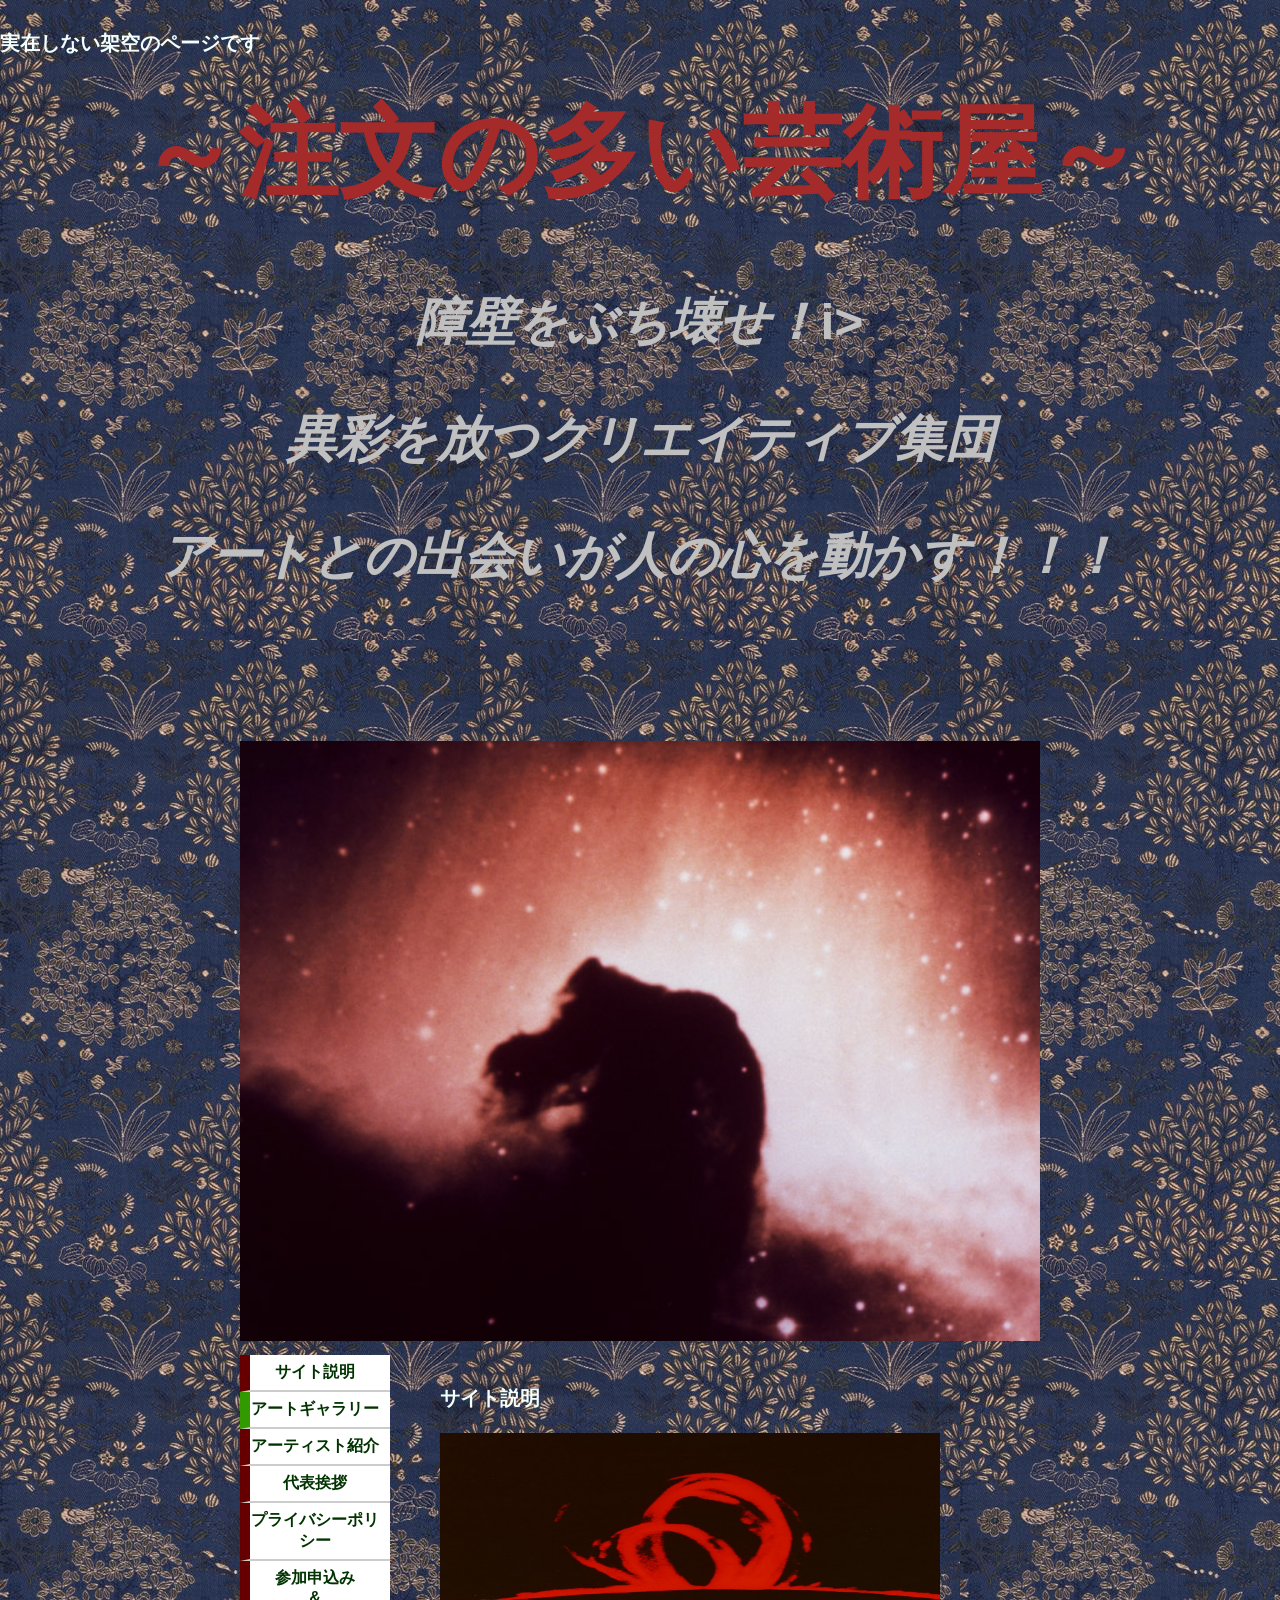
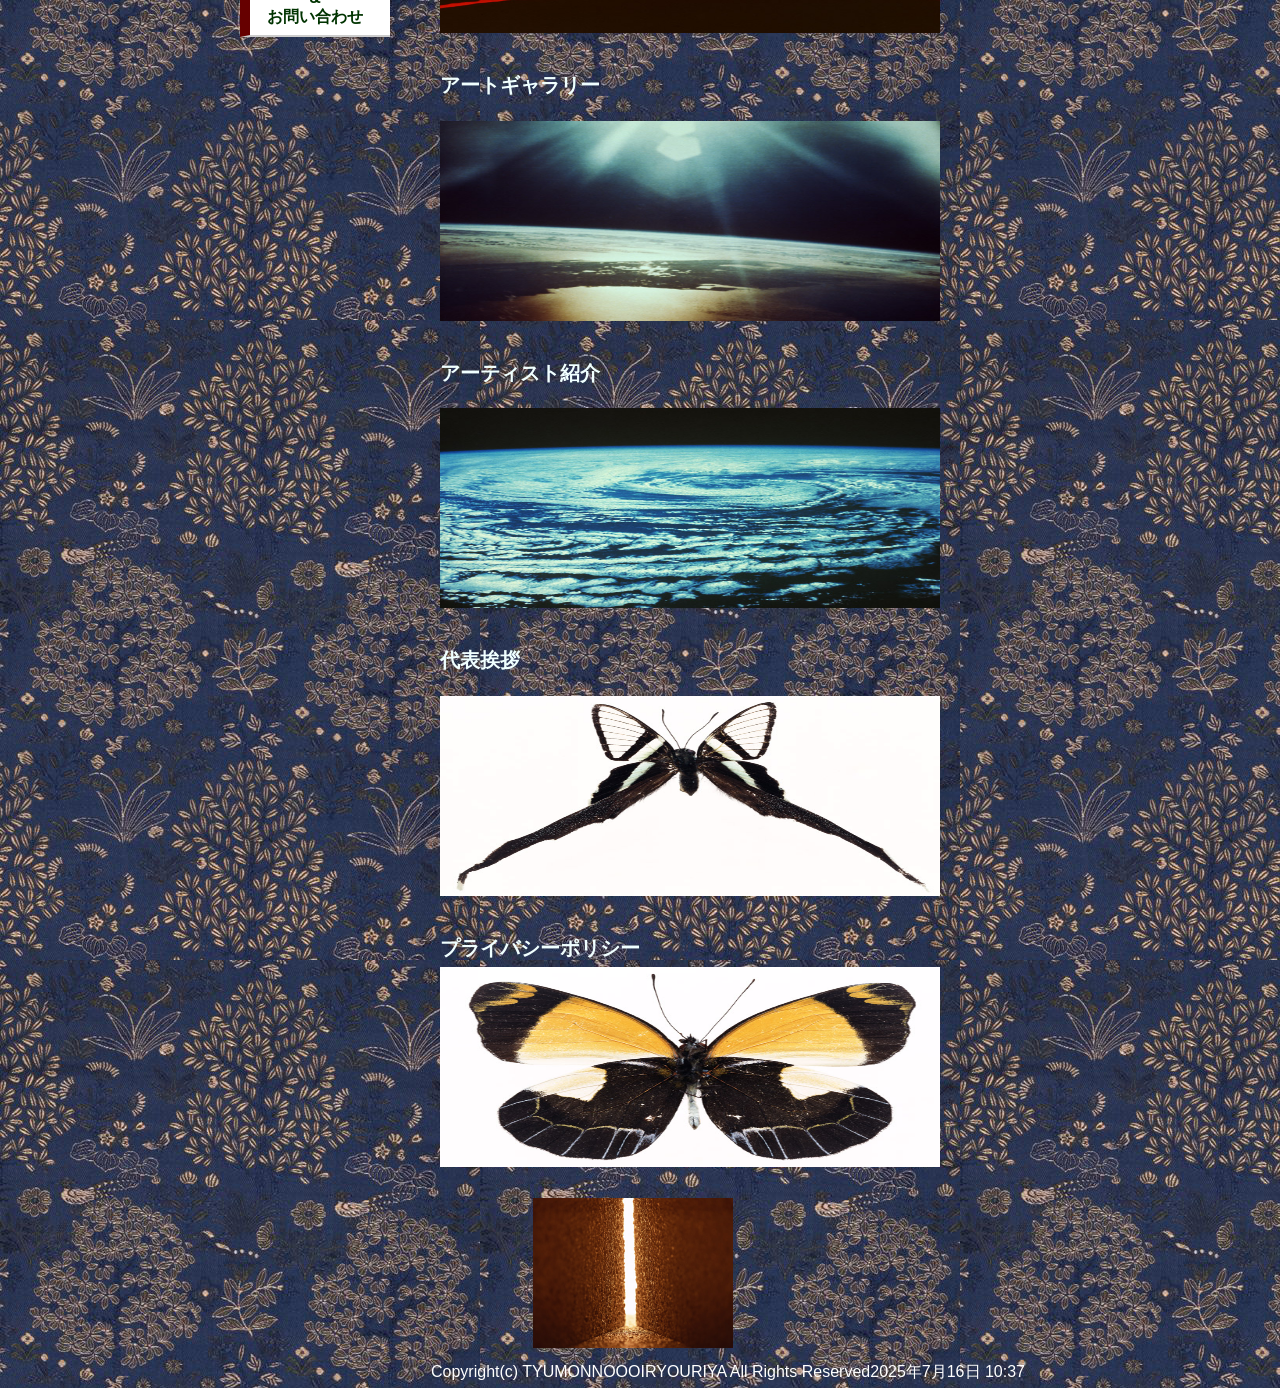
<file: index.html>
﻿<!DOCTYPE html>
<html lang="ja">
<head>
<meta charset="utf-8">
<title>～注文の多い芸術屋～</title>
<link href="rayout_style1.css" rel="stylesheet" type="text/css">
<meta name="robots" content="noindex,nofollow">
<meta name="description" content="実在しない架空のページです">

	</head>

<body>
	<h2>実在しない架空のページです</h2>
	<h1>～注文の多い芸術屋～</h1>
	<h6>
		<p><i>障壁をぶち壊せ！</i>i></p>
		<p><i>異彩を放つクリエイティブ集団</i></p>
		<p><i>アートとの出会いが人の心を動かす！！！</i></p>
    </h6>
	<p>&nbsp;</p>
<div id="container">
  <div id="header">
    <p class="a"><img src="gazou/SV190_L.jpg" width="800" /></p>
  </div>
  <div id="topicpath">
    
  </div>
<div id="contents">
    <h2>
	<p>サイト説明</p>
	</h2>
	 <p><a href="aisatu.html"><img src="gazou/SV041_L.jpg" width="500" height="200"></a></p>
     <h2>
	<p>アートギャラリー</p>
	</h2>
    <p><a href="gallery.html"><img src="gazou/SV011_L.jpg" width="500" height="200"></a></p>
   <h2>
	<p>アーティスト紹介</p>
	</h2>
    <p><a href="artist.html"><img src="gazou/SV009_L.jpg" width="500" height="200"></a></p>
	<h2>
	<p>代表挨拶</p>
	</h2>
	<p><a href="aisatu.html"><img src="gazou/SL123_L.jpg" width="500" height="200"></a></p>
  <h2>
	<p>プライバシーポリシー</p>
	<p><a href="privacy.html"><img src="gazou/SL197_L.jpg" width="500" height="200"></a></p>
	</h2>
	</div>
  <div id="navibar">
    <h5><a href="setumei.html" class="btn_linecolor_bro">サイト説明</a></h5>
    <h5><a href="gallery.html" class="btn_linecolor_gre">アートギャラリー</a></h5>
    <h5><a href="artist.html" class="btn_linecolor_bro">アーティスト紹介</a></h5>
    <h5><a href="aisatu.html" class="btn_linecolor_bro">代表挨拶</a></h5>
	<h5><a href="privacy.html" class="btn_linecolor_bro">プライバシーポリシー</a></h5>
	  <h5><a href="question.html" class="btn_linecolor_bro">参加申込み<br>&<br>お問い合わせ</a></h5>
	</div>
  <div id="footer">
	  <p class="btn_1"><img src="gazou/DH182_L.jpg" width="200"></p>
    <p>Copyright(c) TYUMONNOOOIRYOURIYA All Rights Reserved2025年7月16日   10:37
    </p>
  </div>
</div>
</body>
</html>
</file>
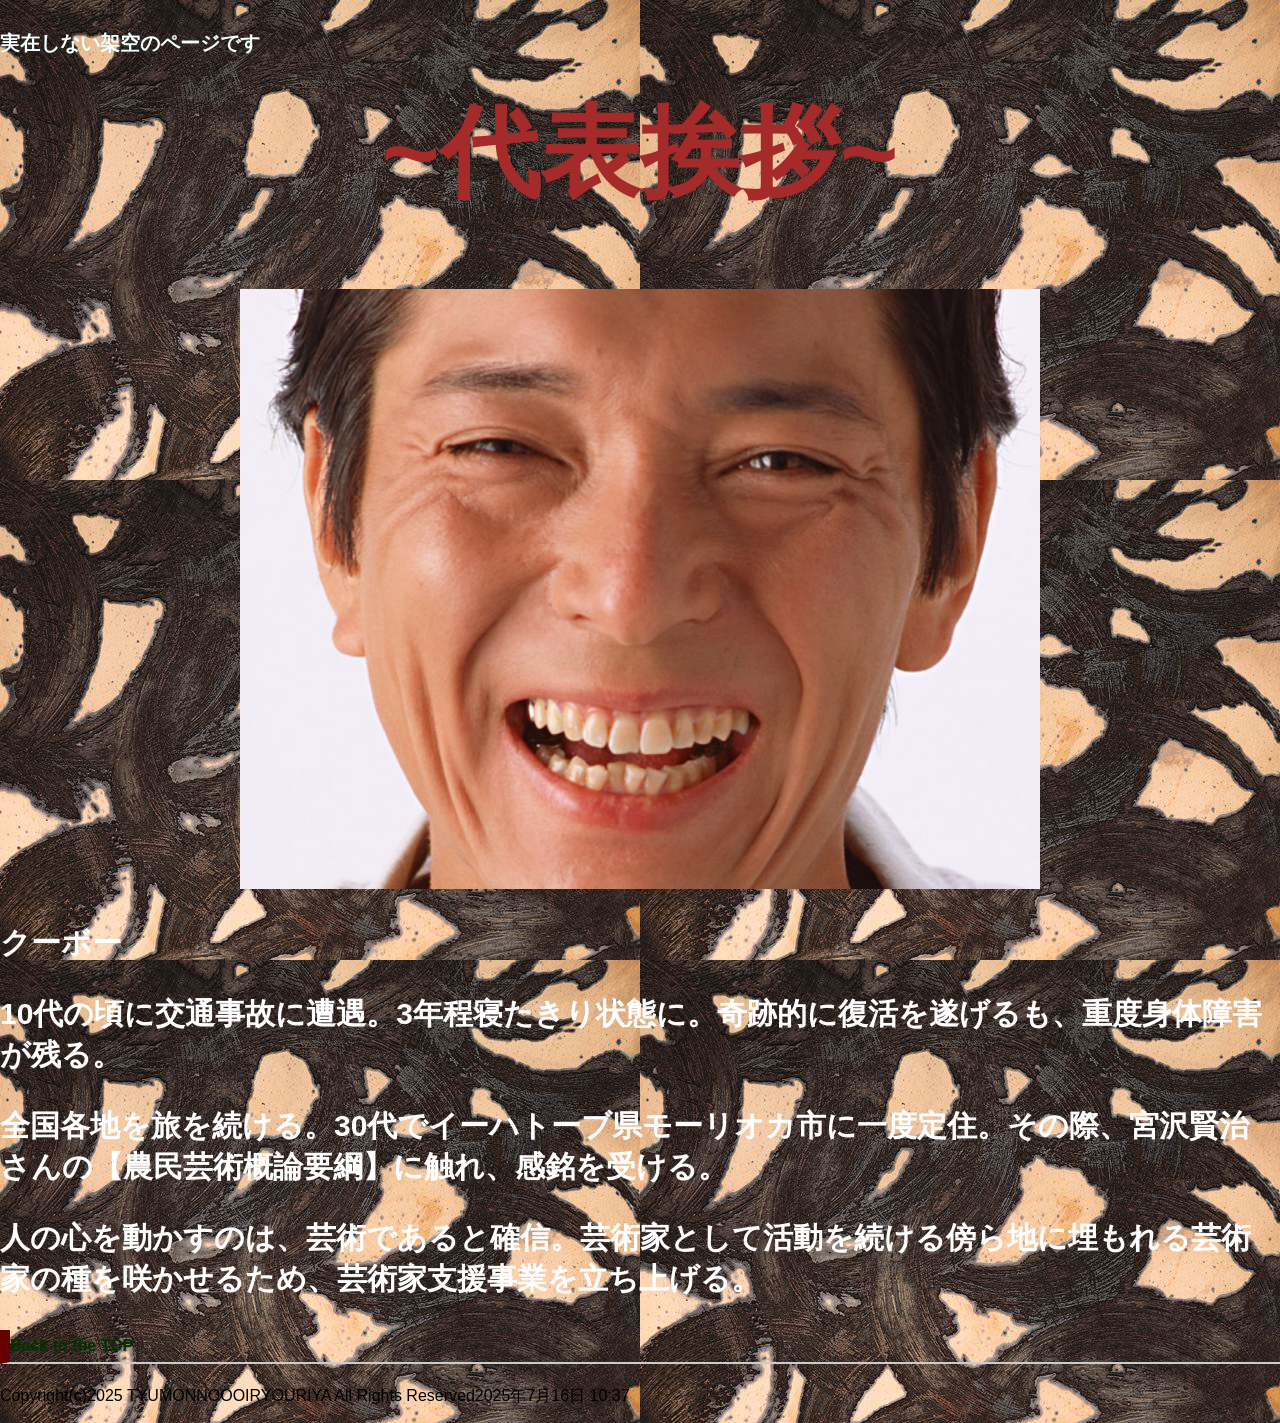
<file: aisatu.html>
<!doctype html>
<html>
<head>
<meta charset="utf-8">
<title>aisatu</title>
<link href="aisatu.css" rel="stylesheet" type="text/css"></head>
<meta name="robots" content="noindex,nofollow">
<meta name="description" content="実在しない架空のページです">
<body>
<h2>実在しない架空のページです</h2>
<h1>~代表挨拶~</h1>
	<p class="btn_2"><img src="gazou/AE049_L.jpg" width="800" />
	</p>
	<h3>
	<p>クーボー</p>
	    <p> 10代の頃に交通事故に遭遇。3年程寝たきり状態に。奇跡的に復活を遂げるも、重度身体障害が残る。</p>
	<p>全国各地を旅を続ける。30代でイーハトーブ県モーリオカ市に一度定住。その際、宮沢賢治さんの【農民芸術概論要綱】に触れ、感銘を受ける。</p>
	<p>人の心を動かすのは、芸術であると確信。芸術家として活動を続ける傍ら地に埋もれる芸術家の種を咲かせるため、芸術家支援事業を立ち上げる。 </p>
	</h3>
		
	<div id="navibar">
	    <h5><a href="index.html" class="btn_linecolor_bro">Back to the TOP</a></h5>
	  </div>
	<footer>
<p>Copyright(c)2025 TYUMONNOOOIRYOURIYA All Rights Reserved2025年7月16日   10:37</p>
	</footer>
</body>
</html>
</file>
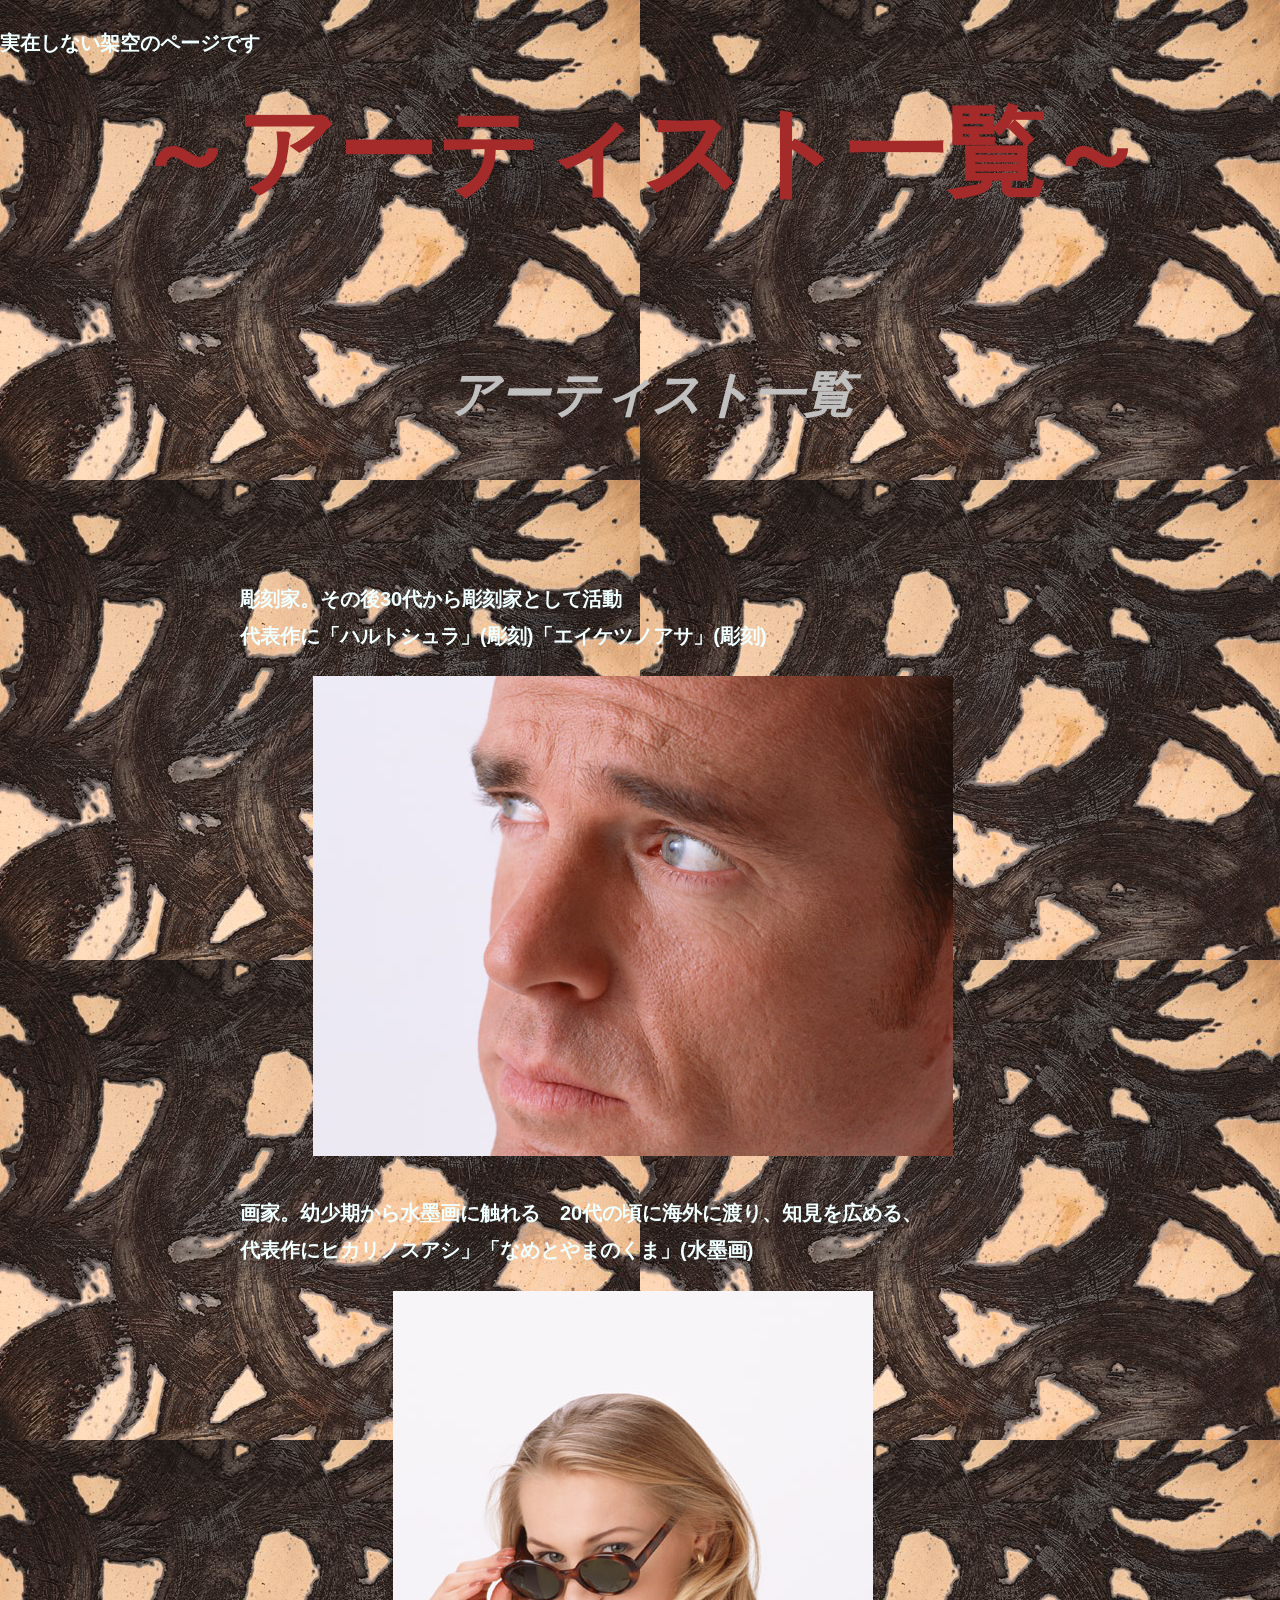
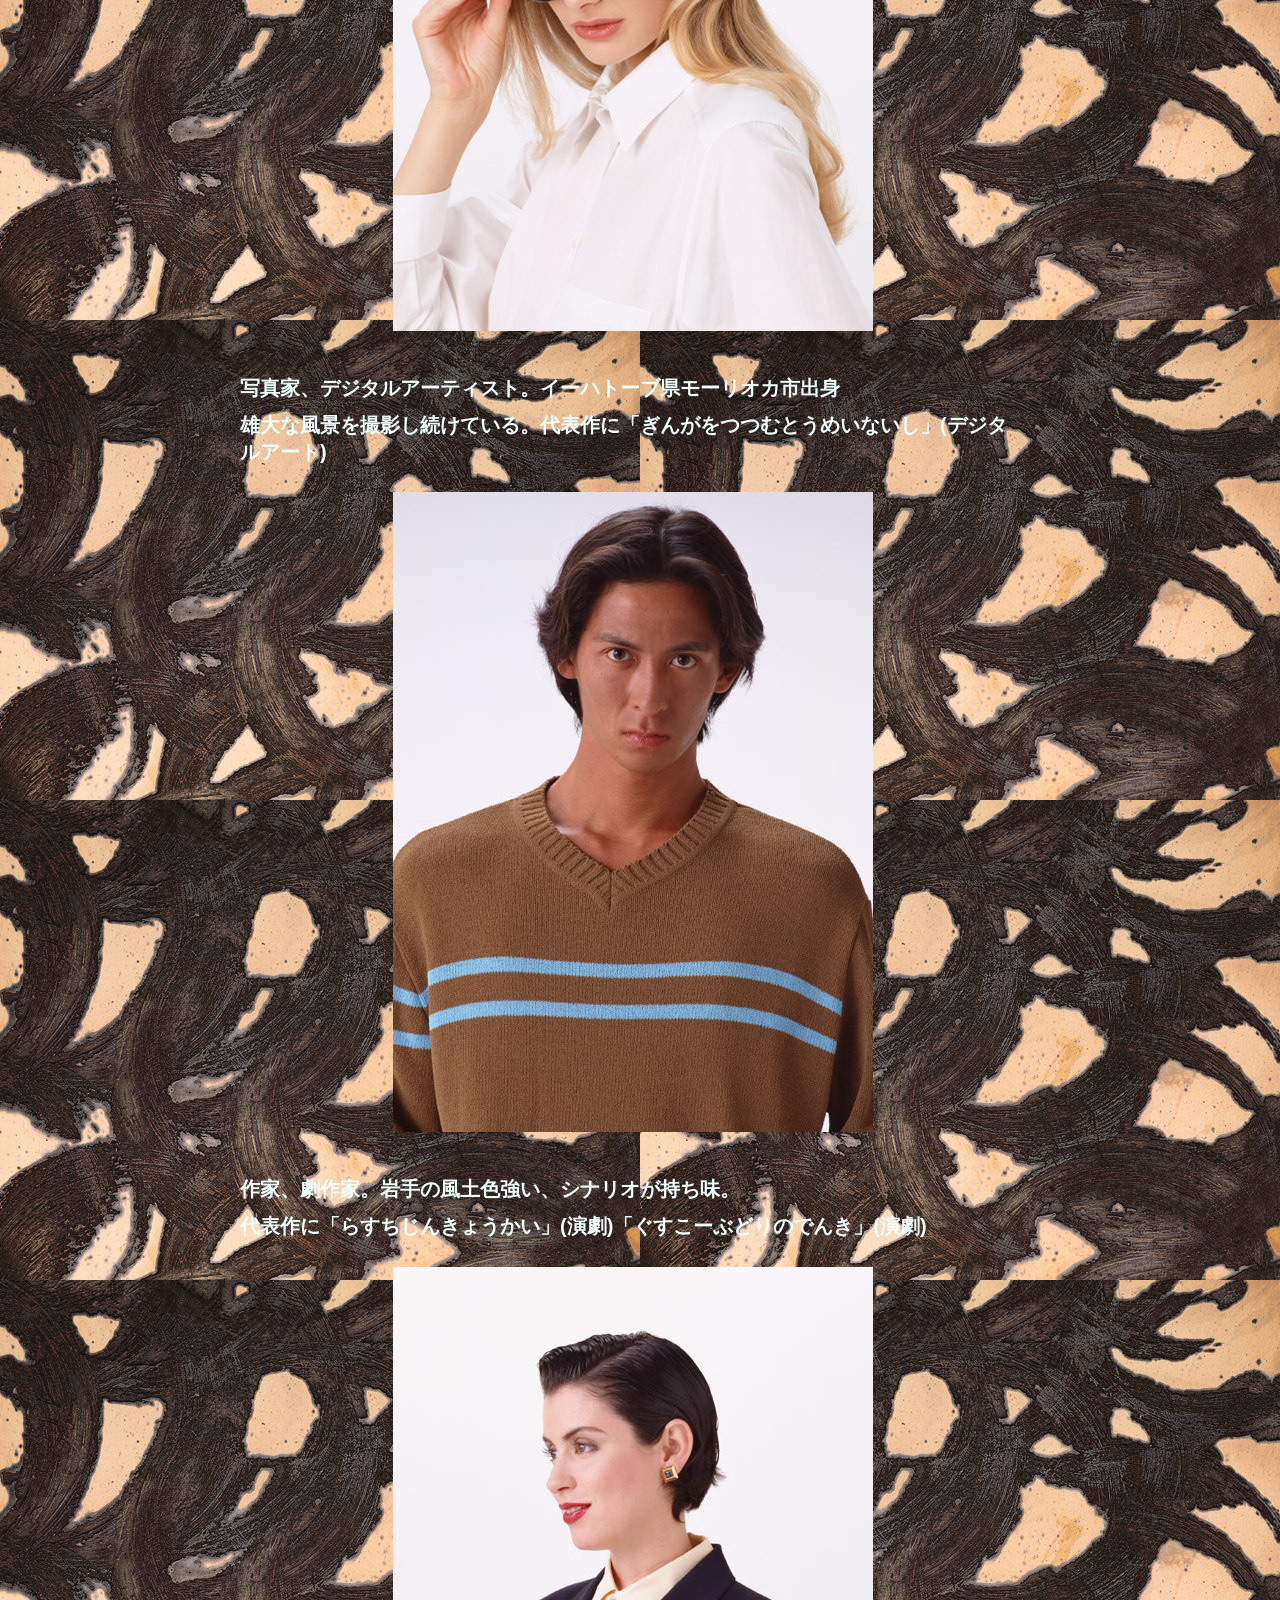
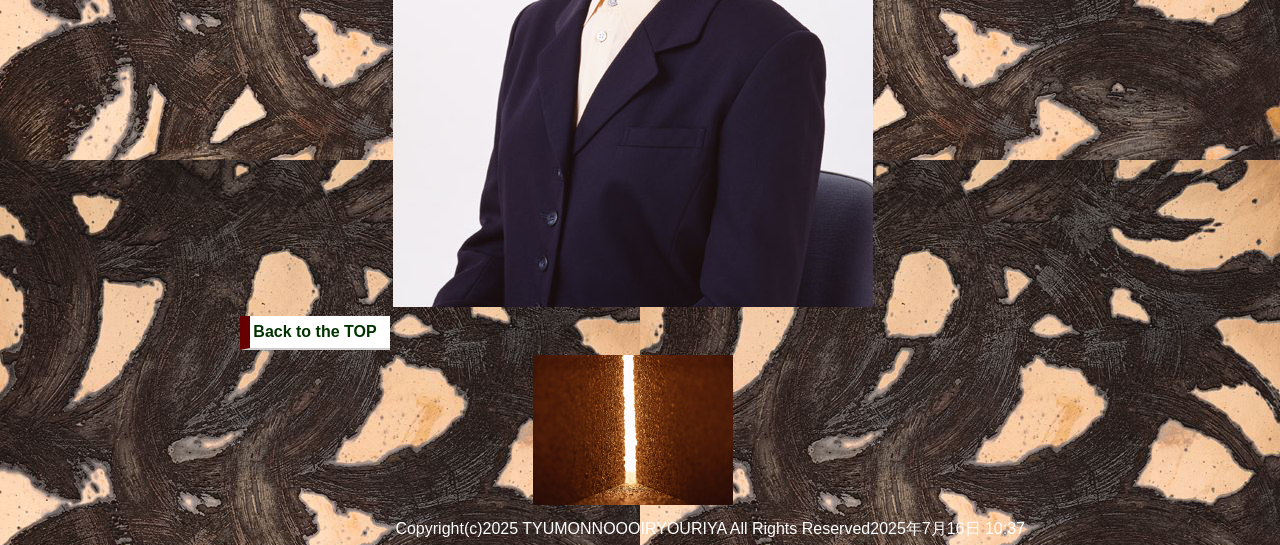
<file: artist.html>
<!DOCTYPE html>
<html lang="ja">
<head>
<meta charset="utf-8">
<title>~gallery~</title>
<link href="rayout_style4.css" rel="stylesheet" type="text/css">
<meta name="robots" content="noindex,nofollow">
<meta name="description" content="実在しない架空のページです">
</head>

<body>
		<h2>実在しない架空のページです</h2>
	<h1>～アーティスト一覧～</h1>
<div id="container">
  <div id="header">
    <p class="a">&nbsp;</p>
  </div>
  <div id="topicpath">
    <h6>
		<p><i>アーティスト一覧</i></p>

    </h6>
  </div>
<div id="contents">
  </div>
   <div id="footer">
	 <h2>
	   <P> 彫刻家。その後30代から彫刻家として活動</p>
		 <p>代表作に「ハルトシュラ」(彫刻)「エイケツノアサ」(彫刻)</p>
	   </h2>
		 <p class="btn_1">
		 <img src="gazou/AE051_L.jpg" width="640" height="480"text-align: center;></p>
	 <h2>
	   <p>画家。幼少期から水墨画に触れる　20代の頃に海外に渡り、知見を広める、</p>
	   <p>代表作にヒカリノスアシ」「なめとやまのくま」(水墨画)</p>
	   </h2>
		 <p class="btn_1"> 
		 <img src="gazou/AF019_L.jpg" width="480" height="640"text-align: center;></p>
	 <h2>
		<p>写真家、デジタルアーティスト。イーハトーブ県モーリオカ市出身</p>
		<p>雄大な風景を撮影し続けている。代表作に「ぎんがをつつむとうめいないし」(デジタルアート)</p>
		 </h2>
		 <p class="btn_1"> 
	   <img src="gazou/AE155_L.jpg" width="480" height="640"text-align: center;></p>
	  <h2> 
	<p>作家、劇作家。岩手の風土色強い、シナリオが持ち味。</p>
	<p>代表作に「らすちじんきょうかい」(演劇)「ぐすこーぶどりのでんき」(演劇)</p>
	   </h2>
		  <p class="btn_1"> 
		 <img src="gazou/AF154_L.jpg" width="480" height="640"text-align: center;></p>
	
	   <div id="navibar">
	    <h5><a href="index.html" class="btn_linecolor_bro">Back to the TOP</a></h5>
	  </div>
		  <P class="btn_1"><img src="gazou/DH182_L.jpg" width="200"></p> 
	 
    <p>Copyright(c)2025 TYUMONNOOOIRYOURIYA All Rights Reserved2025年7月16日   10:37
    </p>
  </div>
</div>
</body>
</html>
</file>
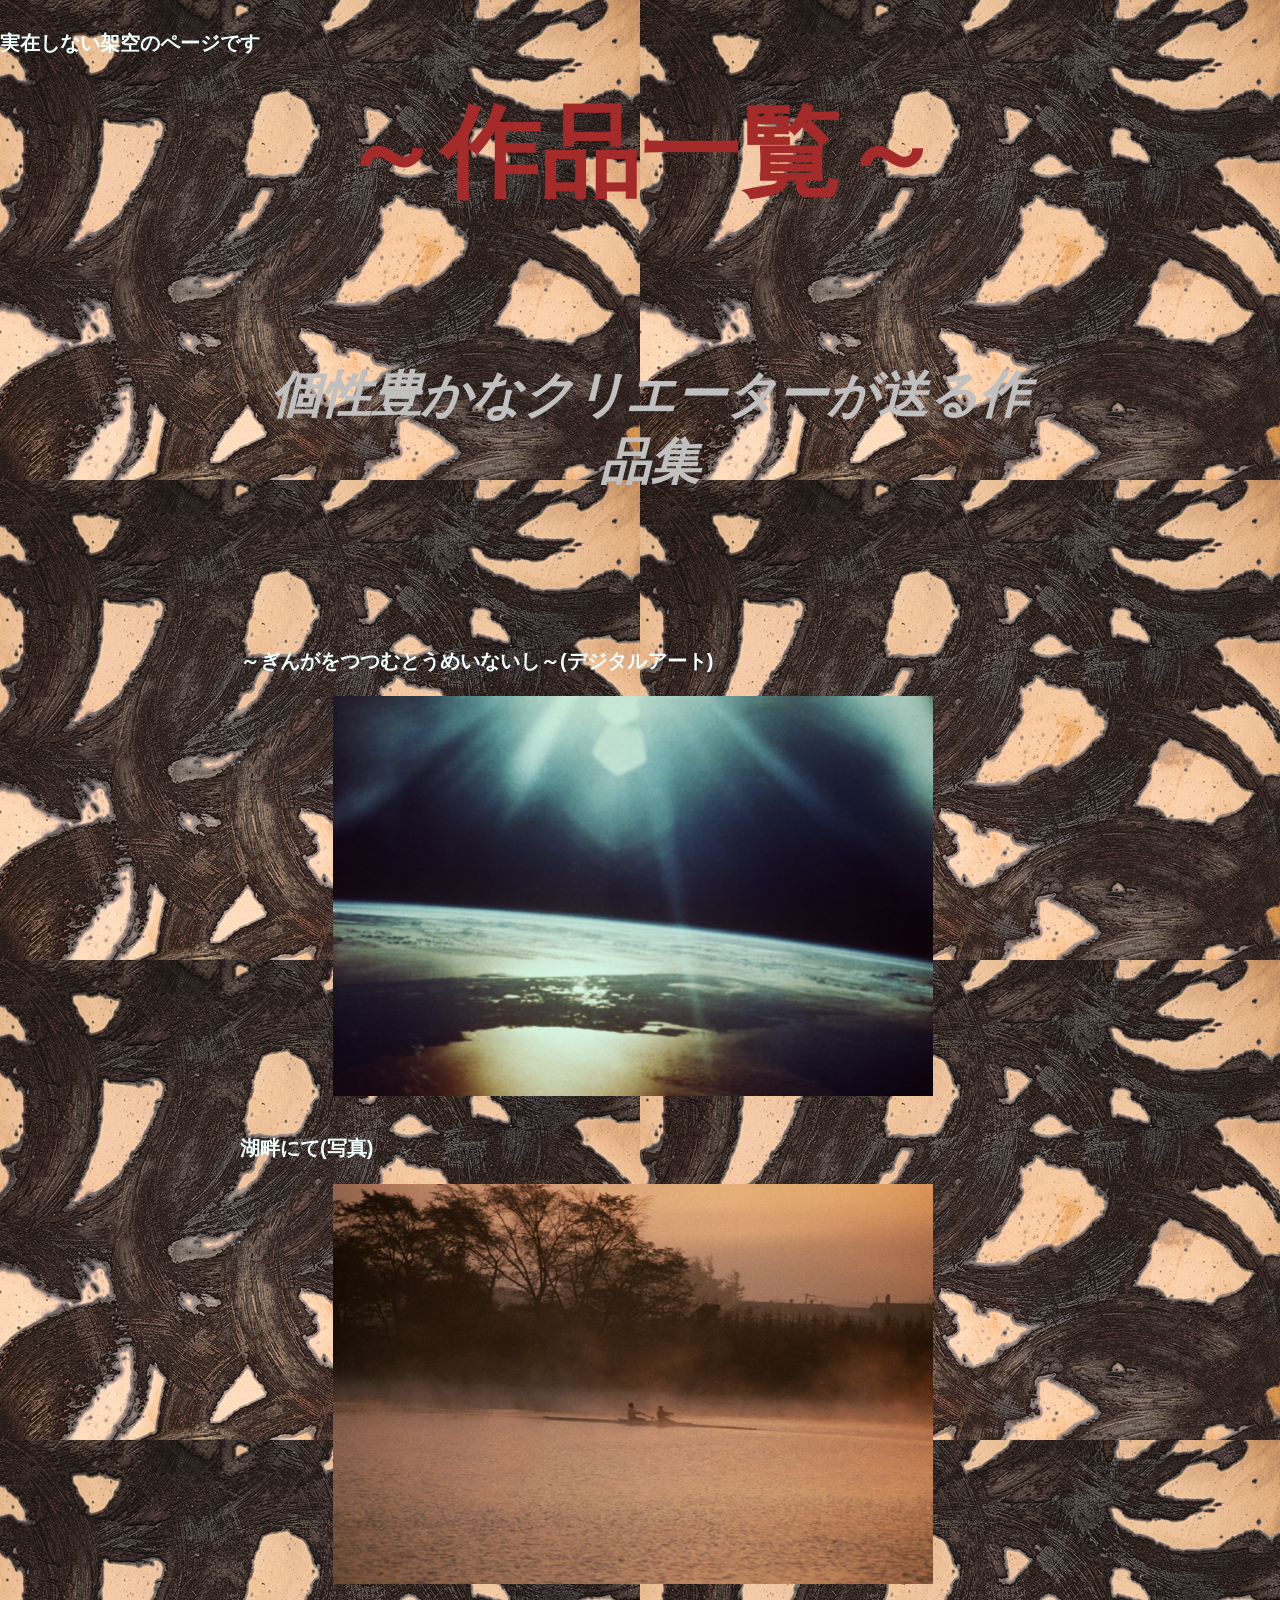
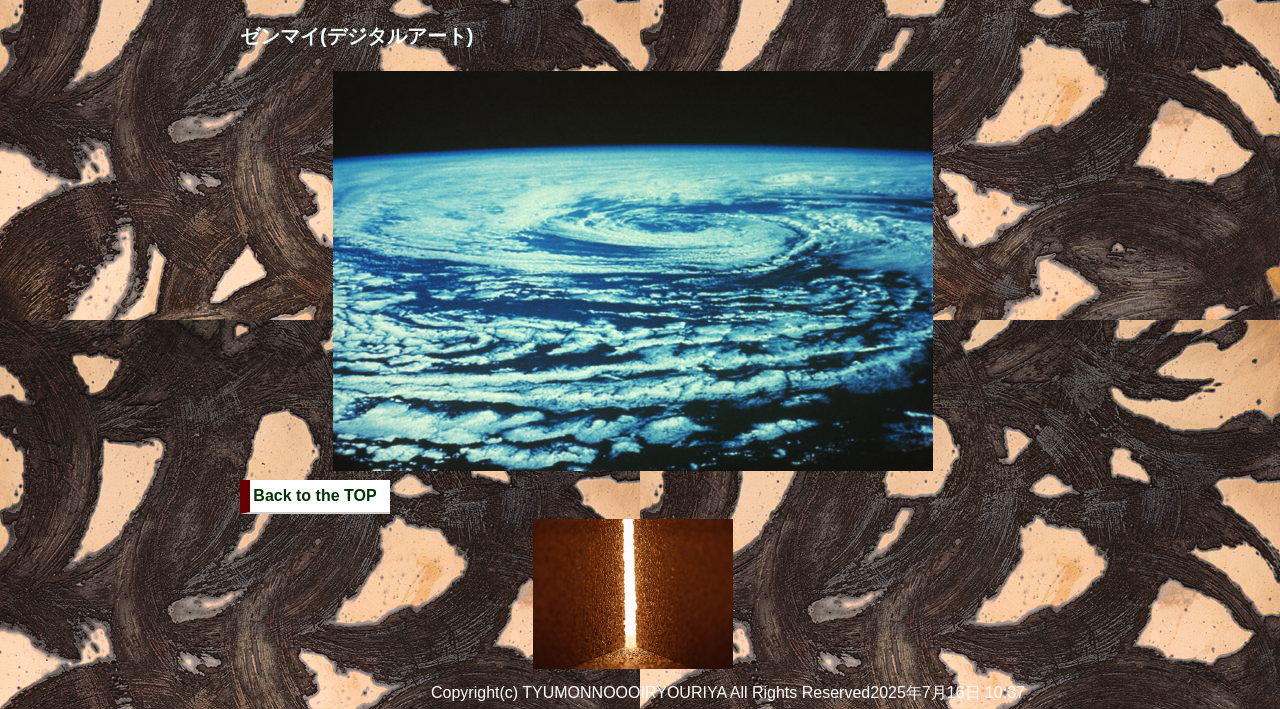
<file: gallery.html>
<!DOCTYPE html>
<html lang="ja">
<head>
	
	<style>background-image:#contents</style>
<meta charset="utf-8">
<title>~gallery~</title>
<link href="rayout_style3.css" rel="stylesheet" type="text/css">
<meta name="robots" content="noindex,nofollow">
<meta name="description" content="実在しない架空のページです">
	</head>

<body>
		<h2>実在しない架空のページです</h2>
	<h1>～作品一覧～</h1>
<div id="container">
  <div id="header">
    <p class="a">&nbsp;</p>
  </div>
  <div id="topicpath">
    <h6>
		
		<p><i>個性豊かなクリエーターが送る作品集</i></p>

    </h6>
  </div>
<div id="contents">
  </div>
   <div id="footer">
	<h2>
	   ～ぎんがをつつむとうめいないし～(デジタルアート)
	</h2>
		<p class="btn_1">
		 <img src="gazou/SV011_L.jpg" width="600" height="400"></p>
	</h2>
	   <h2>
	湖畔にて(写真)
	 </h2>
		<p class="btn_1"> 
		 <img src="gazou/SF157_L.jpg" width="600" height="400"></p>
	 <h2>
	ゼンマイ(デジタルアート)
	</h2>
	<p class="btn_1"> 
		 <img src="gazou/SV009_L.jpg" width="600" height="400"></p>
	
		<div id="navibar">
	    <h5><a href="index.html" class="btn_linecolor_bro">Back to the TOP</a></h5>
	  </div>
	 <div id="footer">
	  <p class="btn_1"><img src="gazou/DH182_L.jpg" width="200"></p>
    <p>Copyright(c) TYUMONNOOOIRYOURIYA All Rights Reserved2025年7月16日   10:37
    </p>
  </div>
</div>
</body>
</html>
</file>
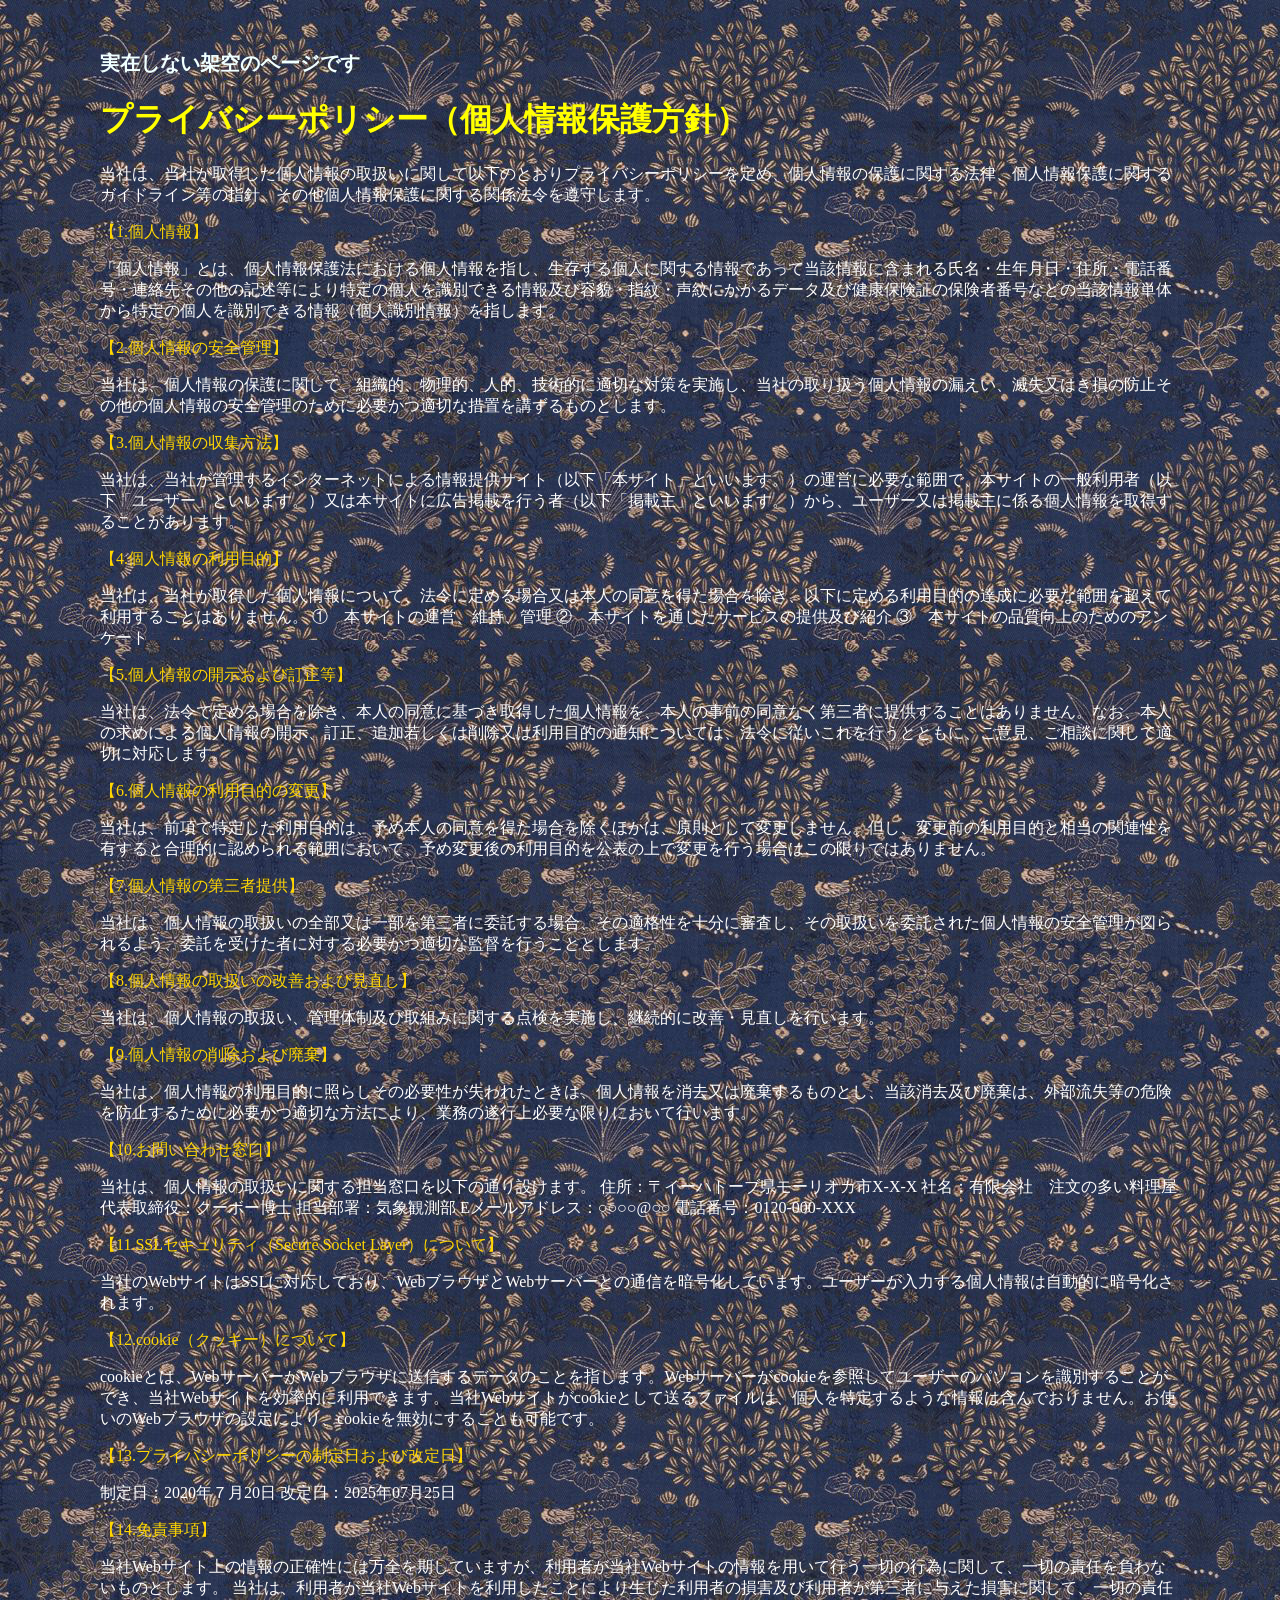
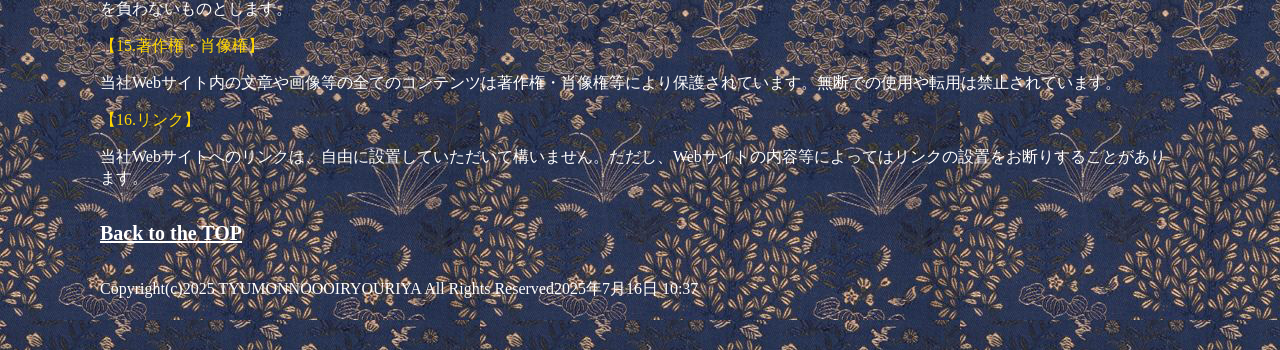
<file: privacy.html>
<!doctype html>
<html>
<head>
<meta charset="utf-8">
<title>プライバシーポリシー</title>
<link href="privacy.css" rel="stylesheet" type="text/css">
	<meta name="robots" content="noindex,nofollow">
<meta name="description" content="実在しない架空のページです">
</head>

<body>
<h2>実在しない架空のページです</h2><h1>プライバシーポリシー（個人情報保護方針）</h1><p>
	  
	  当社は、当社が取得した個人情報の取扱いに関して以下のとおりプライバシーポリシーを定め、個人情報の保護に関する法律、個人情報保護に関するガイドライン等の指針、その他個人情報保護に関する関係法令を遵守します。	  </p>
	<p class="midasi">【1.個人情報】</p>
<p> 「個人情報」とは、個人情報保護法における個人情報を指し、生存する個人に関する情報であって当該情報に含まれる氏名・生年月日・住所・電話番号・連絡先その他の記述等により特定の個人を識別できる情報及び容貌・指紋・声紋にかかるデータ及び健康保険証の保険者番号などの当該情報単体から特定の個人を識別できる情報（個人識別情報）を指します。</p>
	<p class="midasi"> 【2.個人情報の安全管理】</p>
<p> 当社は、個人情報の保護に関して、組織的、物理的、人的、技術的に適切な対策を実施し、当社の取り扱う個人情報の漏えい、滅失又はき損の防止その他の個人情報の安全管理のために必要かつ適切な措置を講ずるものとします。</p>
	<p class="midasi"> 【3.個人情報の収集方法】</p>
<p> 当社は、当社が管理するインターネットによる情報提供サイト（以下「本サイト」といいます。）の運営に必要な範囲で、本サイトの一般利用者（以下「ユーザー」といいます。）又は本サイトに広告掲載を行う者（以下「掲載主」といいます。）から、ユーザー又は掲載主に係る個人情報を取得することがあります。</p>
	<p class="midasi"> 【4.個人情報の利用目的】</p>
<p> 当社は、当社が取得した個人情報について、法令に定める場合又は本人の同意を得た場合を除き、以下に定める利用目的の達成に必要な範囲を超えて利用することはありません。
	  
	  ①　本サイトの運営、維持、管理
	  ②　本サイトを通じたサービスの提供及び紹介
    ③　本サイトの品質向上のためのアンケート</p>
	<p class="midasi"> 【5.個人情報の開示および訂正等】</p>
<p> 当社は、法令で定める場合を除き、本人の同意に基づき取得した個人情報を、本人の事前の同意なく第三者に提供することはありません。なお、本人の求めによる個人情報の開示、訂正、追加若しくは削除又は利用目的の通知については、法令に従いこれを行うとともに、ご意見、ご相談に関して適切に対応します。</p>
	<p class="midasi"> 【6.個人情報の利用目的の変更】    </p>
<p>当社は、前項で特定した利用目的は、予め本人の同意を得た場合を除くほかは、原則として変更しません。但し、変更前の利用目的と相当の関連性を有すると合理的に認められる範囲において、予め変更後の利用目的を公表の上で変更を行う場合はこの限りではありません。</p>
	<p class="midasi"> 【7.個人情報の第三者提供】</p>
<p> 当社は、個人情報の取扱いの全部又は一部を第三者に委託する場合、その適格性を十分に審査し、その取扱いを委託された個人情報の安全管理が図られるよう、委託を受けた者に対する必要かつ適切な監督を行うこととします。</p>
	<p class="midasi"> 【8.個人情報の取扱いの改善および見直し】    </p>
<p>  当社は、個人情報の取扱い、管理体制及び取組みに関する点検を実施し、継続的に改善・見直しを行います。</p>
	<p class="midasi"> 【9.個人情報の削除および廃棄】</p>
<p> 当社は、個人情報の利用目的に照らしその必要性が失われたときは、個人情報を消去又は廃棄するものとし、当該消去及び廃棄は、外部流失等の危険を防止するために必要かつ適切な方法により、業務の遂行上必要な限りにおいて行います。</p>
	<p class="midasi"> 【10.お問い合わせ窓口】</p>
<p> 当社は、個人情報の取扱いに関する担当窓口を以下の通り設けます。
	  
	  住所：〒イーハトーブ県モーリオカ市X-X-X
	  社名：有限会社　注文の多い料理屋
	  代表取締役：クーボー博士
	  担当部署：気象観測部
	  Eメールアドレス：○○○○@○○
    電話番号：0120-000-XXX</p>
	<p class="midasi"> 【11.SSLセキュリティ（Secure Socket Layer）について】</p>
<p> 当社のWebサイトはSSLに対応しており、WebブラウザとWebサーバーとの通信を暗号化しています。ユーザーが入力する個人情報は自動的に暗号化されます。</p>
	<p class="midasi"> 【12.cookie（クッキー）について】</p>
<p> cookieとは、WebサーバーがWebブラウザに送信するデータのことを指します。Webサーバーがcookieを参照してユーザーのパソコンを識別することができ、当社Webサイトを効率的に利用できます。当社Webサイトがcookieとして送るファイルは、個人を特定するような情報は含んでおりません。お使いのWebブラウザの設定により、cookieを無効にすることも可能です。</p>
	<p class="midasi"> 【13.プライバシーポリシーの制定日および改定日】</p>
<p> 制定日：2020年７月20日
	  改定日：2025年07月25日 </p>
	<p class="midasi">【14.免責事項】</p>
<p> 当社Webサイト上の情報の正確性には万全を期していますが、利用者が当社Webサイトの情報を用いて行う一切の行為に関して、一切の責任を負わないものとします。
	  当社は、利用者が当社Webサイトを利用したことにより生じた利用者の損害及び利用者が第三者に与えた損害に関して、一切の責任を負わないものとします。 </p>
	<p class="midasi">【15.著作権・肖像権】</p>
<p> 当社Webサイト内の文章や画像等の全てのコンテンツは著作権・肖像権等により保護されています。無断での使用や転用は禁止されています。 </p>
	<p class="midasi">【16.リンク】</p>
	<p> 当社Webサイトへのリンクは、自由に設置していただいて構いません。ただし、Webサイトの内容等によってはリンクの設置をお断りすることがあります。 </p>
   <h5><a href="index.html" class="btn_linecolor_bro"><strong>Back to the TOP</strong></a></h5>
	</body>
<p>Copyright(c)2025 TYUMONNOOOIRYOURIYA All Rights Reserved2025年7月16日   10:37
</p>
  </div>
</div>
</body>
</html>

</html>
</file>
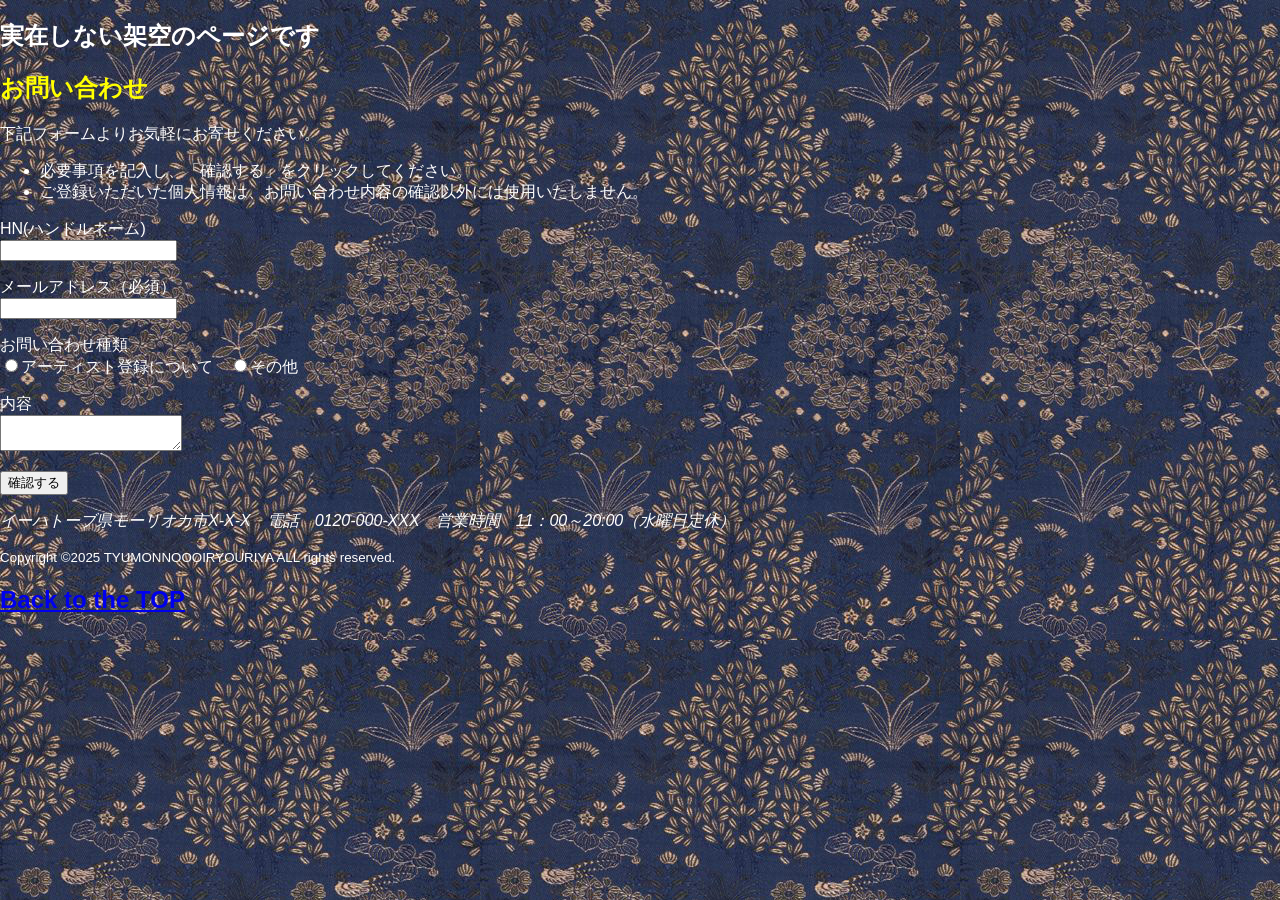
<file: question.html>
<!DOCTYPE html>
<html lang="ja">
<head>
<meta charset="UTF-8">
<title>question</title>
<link href="question.css" rel="stylesheet" type="text/css">
</head>
<body>
	<h2>実在しない架空のページです</h2>
<article>
<h1>お問い合わせ</h1>
<p>下記フォームよりお気軽にお寄せください。</p>
<ul>
<li>必要事項を記入し、「確認する」をクリックしてください。</li>
<li>ご登録いただいた個人情報は、お問い合わせ内容の確認以外には使用いたしません。</li>
</ul>
<form action="#">
<p>
  <label>HN(ハンドルネーム)<br>
<input type="text" name="name" required></label></p>
<p><label>メールアドレス（必須）<br>
<input type="email" name="mail" required>
<p>お問い合わせ種類<br>
<label><input type="radio" name="kind" value="0">アーティスト登録について　<input type="radio" name="kind" value="1">その他</label>
<p><label>内容<br>
<textarea name="comment"></textarea></label></p>
<p><input type="submit" value="確認する"></p>
</form>
</article>
</div>
</div>

<footer>
<address>イーハトーブ県モーリオカ市X-X-X　電話　0120-000-XXX　営業時間　11：00～20:00（水曜日定休）</address>
<p><small>Copyright &copy;2025  TYUMONNOOOIRYOURIYA ALL rights reserved.</small></p>
<h2><a href="index.html">Back to the TOP</h2></a>
	</footer>
</body>
</html>
</file>
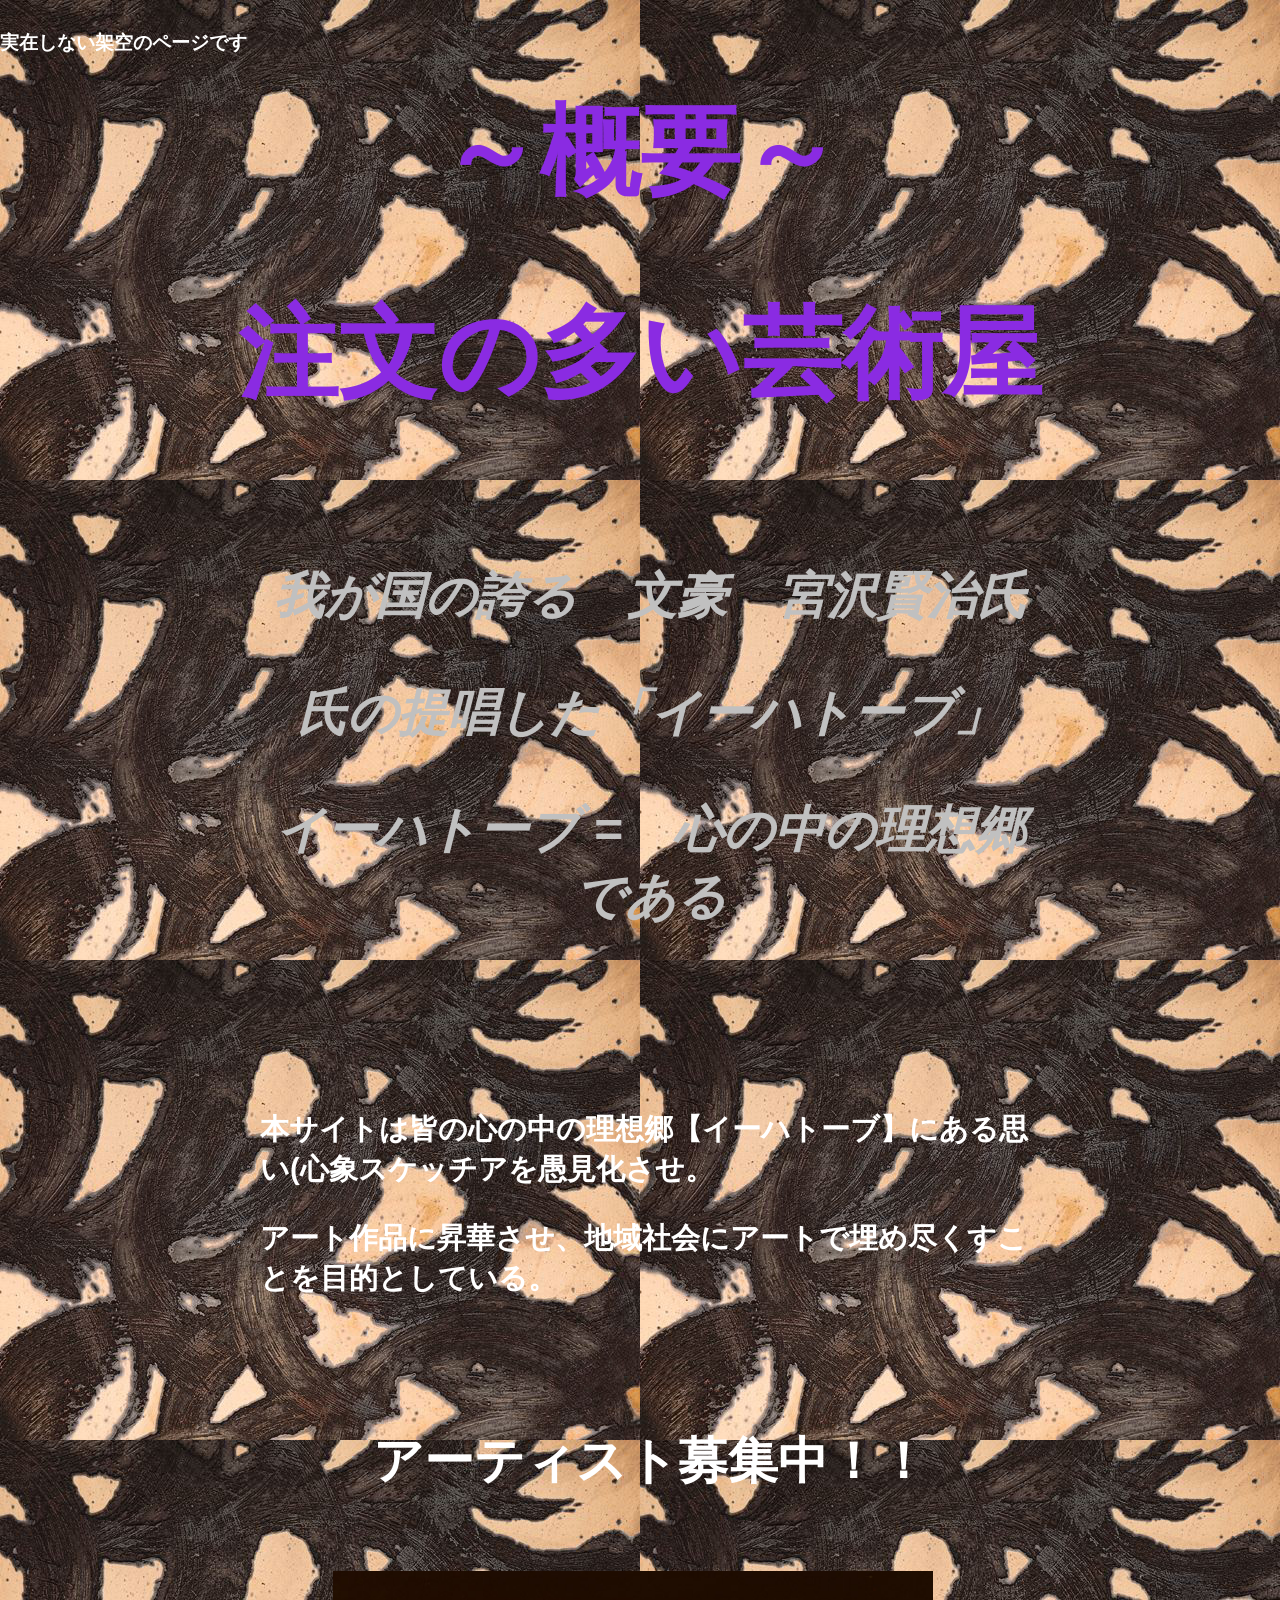
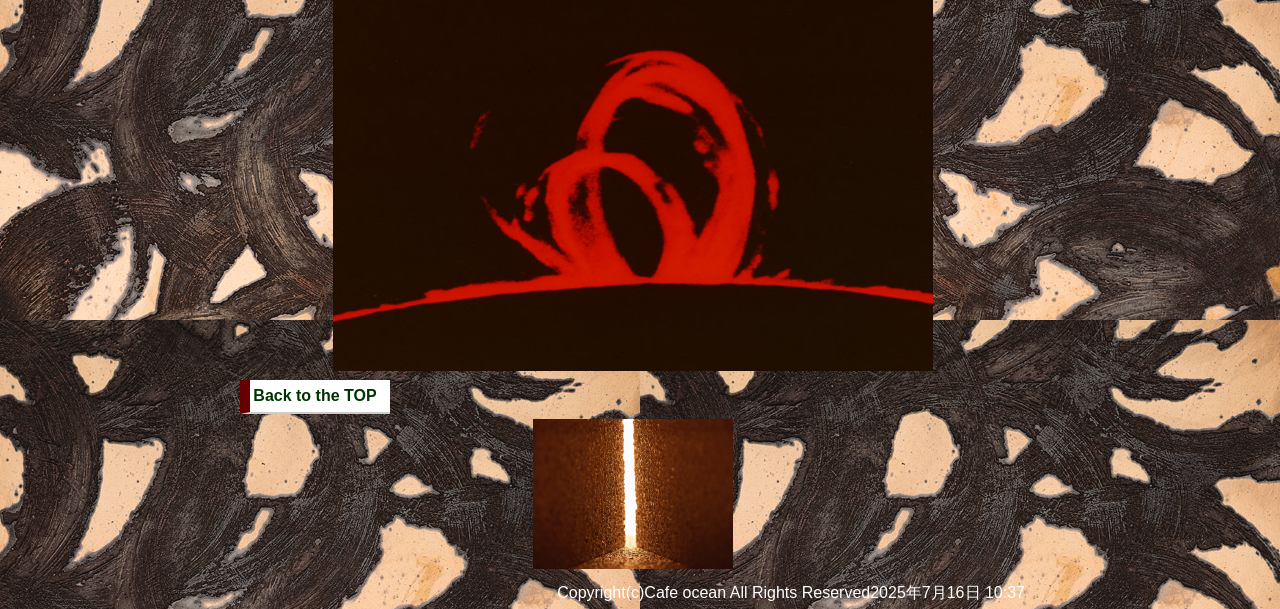
<file: setumei.html>
﻿<!DOCTYPE html>
<html lang="ja">
<head>
	<style>background-image:#contents</style>
<meta charset="utf-8">
<title>～サイト説明～</title>
<link href="rayout_style2.css" rel="stylesheet" type="text/css">
<meta name="robots" content="noindex,nofollow">
<meta name="description" content="実在しない架空のページです">

	</head>

<body>
		<h3>実在しない架空のページです</h3>
	<h1>～概要～</h1>
	<h1>注文の多い芸術屋</h1>
<div id="container">
  <div id="header">
    <p class="a">&nbsp;</p>
  </div>
  <div id="topicpath">
    <h6>
		<p><i>我が国の誇る　文豪　宮沢賢治氏</i></p>
	  <p><i>氏の提唱した「イーハトーブ」</i></p>
		<p><i>イーハトーブ =　心の中の理想郷である</i></p>	
    </h6>
	  <h3>
		  <p>&nbsp;</p>
	    <p>本サイトは皆の心の中の理想郷【イーハトーブ】にある思い(心象スケッチアを愚見化させ。</p>
		  <p>アート作品に昇華させ、地域社会にアートで埋め尽くすことを目的としている。</p>
		  <p>&nbsp;</p>
		  </h3>
		  <h4><p>アーティスト募集中！！</p></h4>
  </div>
<div id="contents">
  </div>
   <div id="footer">
	 <p class="btn_1">
		 <img src="gazou/SV041_L.jpg" width="600" height="400"text-align: center;></p>
	  <div id="navibar">
	    <h5><a href="index.html" class="btn_linecolor_bro">Back to the TOP</a></h5>
	  </div>
		  <P class="btn_1"><img src="gazou/DH182_L.jpg" width="200"></p> 
	 
    <p>Copyright(c)Cafe ocean All Rights Reserved2025年7月16日   10:37
    </p>
  </div>
</div>
</body>
</html>
</file>
<file: rayout_style1.css>
@charset "utf-8";
body {
    font-family: "Hiragino Sans", "Hiragino Kaku Gothic ProN", Meiryo, sans-serif;
    color:white;
	margin: 0;
    padding: 0;
	background-image: url("gazou/AL101_L.jpg");
    background-position: 0% top;
    background-repeat: repeat;
}
h1{
	font-size: 100px;
	color:brown;
	text-align: center;
	margin-top: 30px;
}
h2{font-size: 20px;
	color:azure;
	text-align:left;
	margin-top: 30px;
}
h6{font-size: 50px;
	color:silver;
	text-align: center;
	margin-top: 30px;	
}
.a{text-align: center;	
}
#container {
    width: 800px;
    margin-left: auto;
    margin-right: auto;
    
    height: 1200px;
}
#container #header p {
    padding: 0;
    margin: 0;
}
#container #topicpath {
    margin: 0;
    padding-top: 5px;
    padding-bottom: 5px;
    padding-left: 20px;
    color: #333;
    font-family: "Hiragino Sans", "Hiragino Kaku Gothic ProN", Meiryo, sans-serif;
    font-size: 25px;
}
#container #contents {
    width: 600px;
    float: right;
    color: #333;
    font-family: "Hiragino Sans", "Hiragino Kaku Gothic ProN", Meiryo, sans-serif;
    font-size: 16px;
}
#container #contents p {
    margin: 0;
    padding-bottom: 5px;
}
#container #navibar {
    width: 150px;
    background-color: #fff;
}
#container #navibar h5 {
    padding: 0;
    margin: 0;
    text-align: center;
}
#fooder h5 a{    
	text-align: center;
	}

#navibar h5 a {
    display: block;
    padding-top: 7px;
    padding-bottom: 7px;
    padding-right: 10px;
    font-size: 16px;
    font-weight: bold;
    color: #030;
    text-decoration: none;
	}

#navibar h5 a:hover {
    color: #090;
    background-color: #f99;
	
}
.btn_linecolor_bro {
    border-bottom: 2px solid #ccc;
    border-left: 10px solid #600;
}
.btn_linecolor_gre {
    border-bottom: 2px solid #ccc;
    border-left: 10px solid #390;
}
#container #footer {
    clear: both;
    text-align: right;
}
#container #footer p {
    margin: 0;
    padding-top: 5px;
    padding-bottom: 5px;
    padding-right: 15px;
}
.btn_1{text-align: center;
	}
#footer{
	color: white;
	text-align: right;
}
</file>
<file: aisatu.css>
@charset "utf-8";
/* CSS Document */
body {
    font-family: "Hiragino Sans", "Hiragino Kaku Gothic ProN", Meiryo, sans-serif;
    margin: 0;
    padding: 0;
	background-image: url("gazou/SC197_L.jpg");
    background-position: 0% top;
    background-repeat: repeat;
}
.btn_2{text-align: center;
	}
h1{
	font-size: 100px;
	color:brown;
	text-align: center;
	margin-top: 30px;
}
h2{font-size: 20px;
	color:azure;
	text-align:left;
	margin-top: 30px;
}
h3{font-size: 30px;
	color:white;
	text-align:left;
	margin-top: 30px;
}
#navibar h5 a {
    display: block;
    padding-top: 7px;
    padding-bottom: 7px;
    padding-right: 10px;
    font-size: 16px;
    font-weight: bold;
    color: #030;
    text-decoration: none;
	}

#navibar h5 a:hover {
    color: #090;
    background-color: #f99;
	
}
.btn_linecolor_bro {
    border-bottom: 2px solid #ccc;
    border-left: 10px solid #600;
}
.btn_linecolor_gre {
    border-bottom: 2px solid #ccc;
    border-left: 10px solid #390;
}
.btn_1{text-align: center;
	}
#footer{
	color: white;
	text-align: right;}
</file>
<file: rayout_style4.css>
@charset "utf-8";
body {
    font-family: "Hiragino Sans", "Hiragino Kaku Gothic ProN", Meiryo, sans-serif;
    margin: 0;
    padding: 0;
	background-image: url("gazou/SC197_L.jpg");
    background-position: 0% top;
    background-repeat: repeat;
}
h1{
	font-size: 100px;
	color:brown;
	text-align: center;
	margin-top: 30px;
}
h2{font-size: 20px;
	color:azure;
	text-align:left;
	margin-top: 30px;
}
h6{font-size: 50px;
	color:silver;
	text-align: center;
	margin-top: 30px;	
}
.a{text-align: center;	
}
#container {
    width: 800px;
    margin-left: auto;
    margin-right: auto;
    
    height: 1200px;
}
#container #header p {
    padding: 0;
    margin: 0;
}
#container #topicpath {
    margin: 0;
    padding-top: 5px;
    padding-bottom: 5px;
    padding-left: 20px;
    color: #333;
    font-family: "Hiragino Sans", "Hiragino Kaku Gothic ProN", Meiryo, sans-serif;
    font-size: 25px;
}
#container #contents {
    width: 600px;
    float: right;
    color: #333;
    font-family: "Hiragino Sans", "Hiragino Kaku Gothic ProN", Meiryo, sans-serif;
    font-size: 16px;
}
#container #contents p {
    margin: 0;
    padding-bottom: 5px;
}
#container #navibar {
    width: 150px;
    background-color: #fff;
}
#container #navibar h5 {
    padding: 0;
    margin: 0;
    text-align: center;
}
#fooder h5 a{    
	text-align: center;
	}

#navibar h5 a {
    display: block;
    padding-top: 7px;
    padding-bottom: 7px;
    padding-right: 10px;
    font-size: 16px;
    font-weight: bold;
    color: #030;
    text-decoration: none;
	}

#navibar h5 a:hover {
    color: #090;
    background-color: #f99;
	
}
.btn_linecolor_bro {
    border-bottom: 2px solid #ccc;
    border-left: 10px solid #600;
}
.btn_linecolor_gre {
    border-bottom: 2px solid #ccc;
    border-left: 10px solid #390;
}
#container #footer {
    clear: both;
    text-align: right;
}
#container #footer p {
    margin: 0;
    padding-top: 5px;
    padding-bottom: 5px;
    padding-right: 15px;
}
.btn_1{text-align: center;
	}
#footer{
	color: white;
	text-align: right;
}
</file>
<file: rayout_style3.css>
@charset "utf-8";
body {
    font-family: "Hiragino Sans", "Hiragino Kaku Gothic ProN", Meiryo, sans-serif;
    margin: 0;
    padding: 0;
	background-image: url("gazou/SC197_L.jpg");
    background-position: 0% top;
    background-repeat: repeat;
}
h1{
	font-size: 100px;
	color:brown;
	text-align: center;
	margin-top: 30px;
}
h2{font-size: 20px;
	color:azure;
	text-align:left;
	margin-top: 30px;
}
h6{font-size: 50px;
	color:silver;
	text-align: center;
	margin-top: 30px;	
}
.a{text-align: center;	
}
#container {
    width: 800px;
    margin-left: auto;
    margin-right: auto;
    
    height: 1200px;
}
#container #header p {
    padding: 0;
    margin: 0;
}
#container #topicpath {
    margin: 0;
    padding-top: 5px;
    padding-bottom: 5px;
    padding-left: 20px;
    color: #333;
    font-family: "Hiragino Sans", "Hiragino Kaku Gothic ProN", Meiryo, sans-serif;
    font-size: 25px;
}
#container #contents {
    width: 600px;
    float: right;
    color: #333;
    font-family: "Hiragino Sans", "Hiragino Kaku Gothic ProN", Meiryo, sans-serif;
    font-size: 16px;
}
#container #contents p {
    margin: 0;
    padding-bottom: 5px;
}
#container #navibar {
    width: 150px;
    background-color: #fff;
}
#container #navibar h5 {
    padding: 0;
    margin: 0;
    text-align: center;
}
#fooder h5 a{    
	text-align: center;
	}

#navibar h5 a {
    display: block;
    padding-top: 7px;
    padding-bottom: 7px;
    padding-right: 10px;
    font-size: 16px;
    font-weight: bold;
    color: #030;
    text-decoration: none;
	}

#navibar h5 a:hover {
    color: #090;
    background-color: #f99;
	
}
.btn_linecolor_bro {
    border-bottom: 2px solid #ccc;
    border-left: 10px solid #600;
}
.btn_linecolor_gre {
    border-bottom: 2px solid #ccc;
    border-left: 10px solid #390;
}
#container #footer {
    clear: both;
    text-align: right;
}
#container #footer p {
    margin: 0;
    padding-top: 5px;
    padding-bottom: 5px;
    padding-right: 15px;
}
.btn_1{text-align: center;
	}
#footer{
	color: white;
	text-align: right;
}
</file>
<file: privacy.css>
@charset "utf-8";
h1{
	color:yellow;
}
h2{font-size: 20px;
	color:azure;
	text-align:left;
	margin-top: 30px;
}
body {
	color:white;
	
    margin:50px 100px;
	background-image: url("gazou/AL101_L.jpg");
    background-position: 0% top;
    background-repeat: repeat;
}
a:link{
	color:white;
}
.midasi{
	color:gold;
}
h5{font-size: 20px;
}
#footer{
	color: white;
	text-align: right;
}
</file>
<file: question.css>
@charset "utf-8";
h1{
	color:yellow;
}
body {
    font-family: "Hiragino Sans", "Hiragino Kaku Gothic ProN", Meiryo, sans-serif;
    color:white;
	margin: 0;
    padding: 0;
	background-image: url("gazou/AL101_L.jpg");
    background-position: 0% top;
    background-repeat: repeat;
}
h2{	color:white;
}
small{
	color: white;
	text-align: right;
}
</file>
<file: rayout_style2.css>
@charset "utf-8";
body {
    font-family: "Hiragino Sans", "Hiragino Kaku Gothic ProN", Meiryo, sans-serif;
    margin: 0;
    padding: 0;
	background-image: url("gazou/SC197_L.jpg");
    background-position: 0% top;
    background-repeat: repeat;
}
h1{
	font-size: 100px;
	color:blueviolet;
	text-align: center;
	margin-top: 30px;
}
h3{font-size: 30spx;
	color:white;
	text-align:left;
	margin-top: 30px;
}
h4{font-size: 50px;
	color:white;
	text-align:center;
}
h6{font-size: 50px;
	color:silver;
	text-align: center;
	margin-top: 30px;	
}
.a{text-align: center;	
}
#container {
    width: 800px;
    margin-left: auto;
    margin-right: auto;
    
    height: 1200px;
}
#container #header p {
    padding: 0;
    margin: 0;
}
#container #topicpath {
    margin: 0;
    padding-top: 5px;
    padding-bottom: 5px;
    padding-left: 20px;
    color: #333;
    font-family: "Hiragino Sans", "Hiragino Kaku Gothic ProN", Meiryo, sans-serif;
    font-size: 25px;
}
#container #contents {
    width: 600px;
    float: right;
    color: #333;
    font-family: "Hiragino Sans", "Hiragino Kaku Gothic ProN", Meiryo, sans-serif;
    font-size: 16px;
}
#container #contents p {
    margin: 0;
    padding-bottom: 5px;
}
#container #navibar {
    width: 150px;
    background-color: #fff;
}
#container #navibar h5 {
    padding: 0;
    margin: 0;
    text-align: center;
}
#fooder h5 a{    
	text-align: center;
	}

#navibar h5 a {
    display: block;
    padding-top: 7px;
    padding-bottom: 7px;
    padding-right: 10px;
    font-size: 16px;
    font-weight: bold;
    color: #030;
    text-decoration: none;
	}

#navibar h5 a:hover {
    color: #090;
    background-color: #f99;
	
}
.btn_linecolor_bro {
    border-bottom: 2px solid #ccc;
    border-left: 10px solid #600;
}
.btn_linecolor_gre {
    border-bottom: 2px solid #ccc;
    border-left: 10px solid #390;
}
#container #footer {
    clear: both;
    text-align: right;
}
#container #footer p {
    margin: 0;
    padding-top: 5px;
    padding-bottom: 5px;
    padding-right: 15px;
}
.btn_1{text-align: center;
	}
#footer{
	color: white;
	text-align: right;
}
</file>
